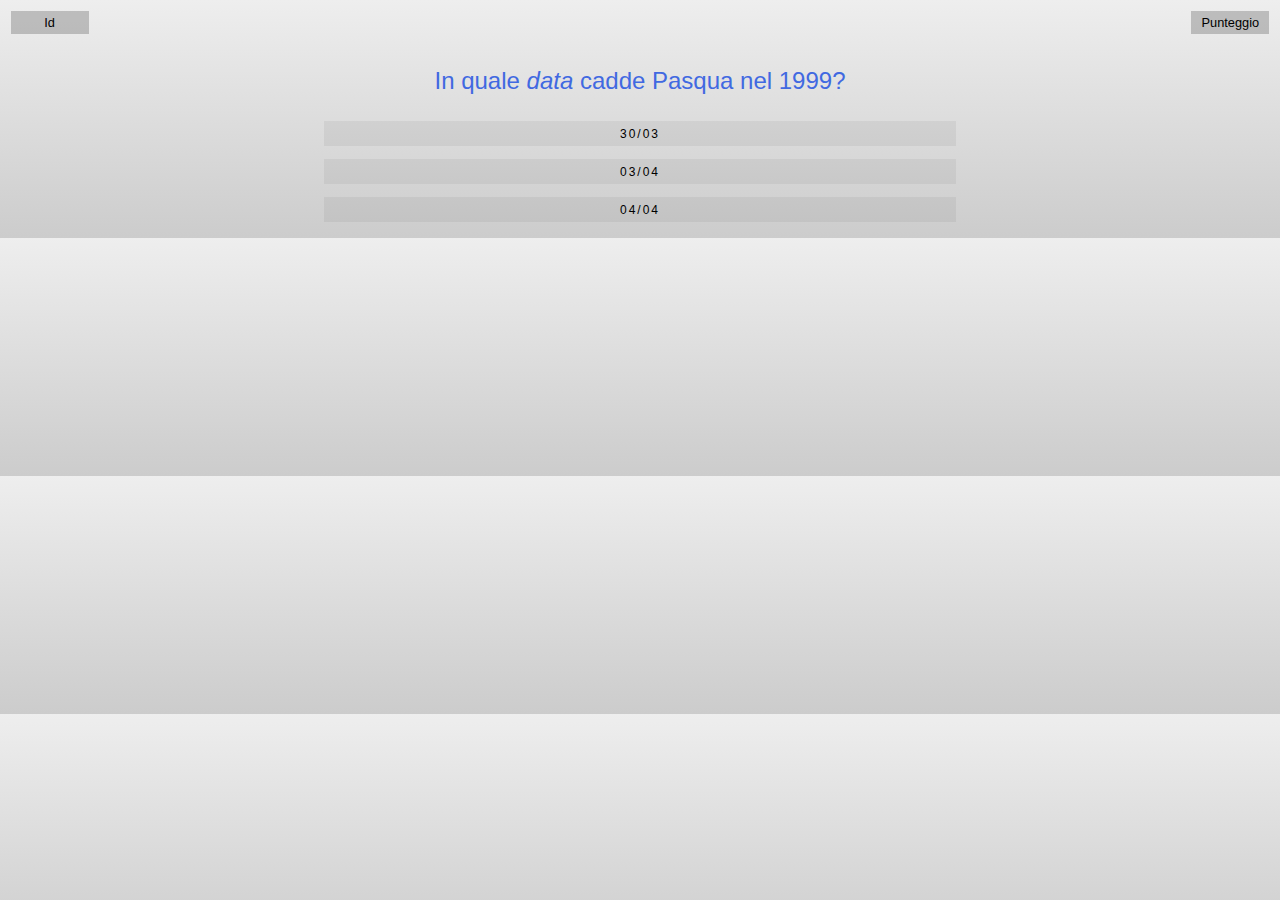
<file: levels/test-a/src/eqc/1. A sample Quiz/index.html>
<!DOCTYPE html>
<html>
<head>
    <!-- Page title, we don't need it since our pages
         are rendered inside a WebView but whatever... -->
    <title>Enigma Quest</title>

    <!-- Pages always need a charset -->
    <meta charset="UTF-8">

    <!-- Pragmatic Media Lab! Add some metadata if you want... -->
    <meta name="author" content="Luca Defilippi, Luca Zanussi">
    <meta name="keywords" content="quiz, cinema, South Park">
    <meta name="description" content="First epic quiz in project Enigma">

    <!-- CSS Style: Fancy things go in here, a lot, but don't be scared,
         I suggest you to skip reading this and go directly to the <body>. -->
    <style>

        @-webkit-keyframes inOut {
            0%   { transform: scale(1.0); }
            50%  { transform: scale(0.8); }
            100% { transform: scale(1.0); }
        }

        body {
            text-align: center;
            font-family: 'Open Sans', sans-serif;
            background: linear-gradient(#eee, #ccc);
        }

        #button-bar {
            position: absolute;
            top: 0; left: 0; width: 100%;
            padding: 8pt;
            box-sizing: border-box;
        }

        .button {
            background-color: rgba(0, 0, 0, .2);
            width: 70px;
            padding: 3pt;
            font-size: .8em;
        }

        .button.left { float: left; }
        .button.right { float: right; }

        h1 {
            font-size: 1.5em;
            font-weight: 300;
            margin: 50pt 20pt 20pt 20pt;
            color: royalblue;
        }

        ul {
            list-style-type: none;
            padding: 0;
            text-align: center;
        }

        li {
            width: 50%;
            margin: 10pt auto;
            padding: 4pt 0;
            font-size: 9pt;
            letter-spacing: 1.5pt;
            text-transform: uppercase;
            transition: background-color .3s;
            background-color: rgba(0, 0, 0, .05);
            cursor: pointer;
        }

        li:hover { background-color: rgba(0, 0, 0, .12); }
        li.success, li.success:hover { background-color: greenyellow;}
        li.failure, li.failure:hover { background-color: red; }
		
		li.success {-webkit-animation: inOut .5s ease-in-out;}

    </style>

    <!-- JavaScript here, don't worry: it's only text, random text -->
    <script>
        'use strict';

        // The function called on page load, will be registered later at the end of the script.
        function loadProc() {
            // You can find DOM elements in many ways:
            //   'getElementById' is faster and widely supported,
            //   'querySelector' is new in the spec, concise and more powerful.
            var el1 = document.getElementById('first-elem');
            var el2 = document.querySelector('#second-elem');
            var el3 = document.getElementById('third-elem');

            // Same here,
            //   x.on[event] = f
            //       Is the old way, can bind only one listener to an event
            //       removing any previously registered listeners.
            //   x.addEventListener('[event]'), f)
            //       The new and widely supported event system, can register multiple listeners,
            //       stop propagation, and more. Listeners are removed with 'removeEventListener'.
            el1.addEventListener('click', cbFailure);
            el2.onclick = cbFailure;
            el3.addEventListener('click', cbSuccess);
            //  Internet Explorer has a third way that behaves like 'addEventListener' but nobody cares...
        }

        // Function called on exact answer
        function cbSuccess() {
            if (typeof enigma === 'undefined') {
                var title = document.querySelector('h1');
                title.innerHTML = '- Wrong API Error -';
                title.style.color = 'red';
                return;
            }

            enigma.setComplete();
            this.classList.add('success');
        }

        // Epic fail handling (opposite as previous function)
        function cbFailure() {
		this.classList.add('failure');
        }

        // Exec 'loadProc' only when the document is fully loaded,
        // so it can find its elements (e.g. #1st-elem, etc.).
        window.addEventListener('load', loadProc)

    </script>
</head>
<body>

    <!-- This page is very clean now, keep in mind that the JavaScript and CSS above can
         be moved to an external file so that this HTML file can be less than 40 lines. -->

    <div id="button-bar">
        <div class="button left" onclick = "window.alert('Nome utente')">Id</div>
        <div class="button right" onclick = "window.alert('Punteggio')">Punteggio</div>
    </div>

    <h1>
        In quale <i>data</i> cadde Pasqua nel 1999?
    </h1>

    <ul>
        <li id="first-elem">30/03</li>
        <li id="second-elem">03/04</li>
        <li id="third-elem">04/04</li>
    </ul>

</body>
</html>
</file>
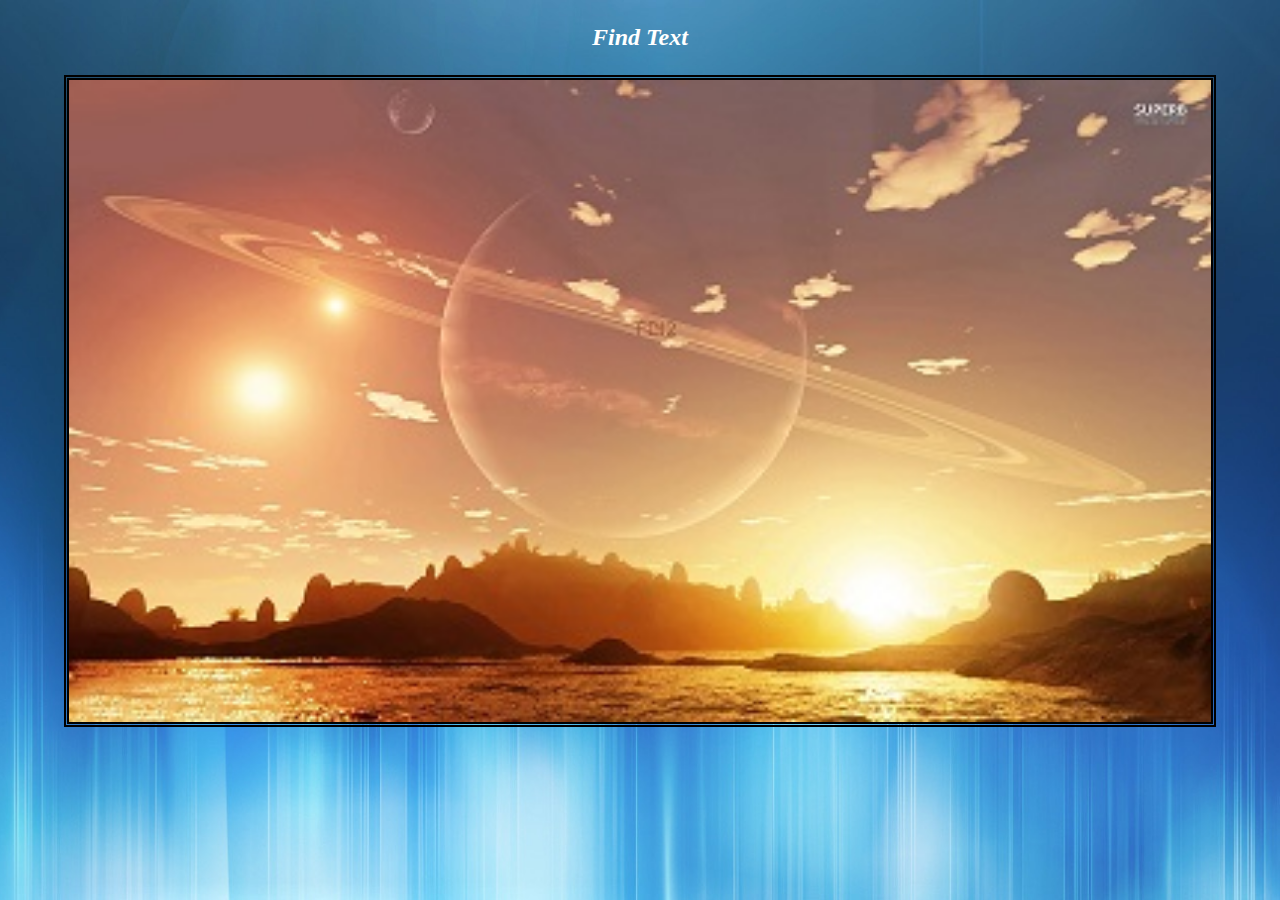
<file: levels/test-a/src/eqc/2. Sample Image Quiz/index.html>
<!DOCTYPE html>
<html>
<head lang="en">
    <meta charset="UTF-8">
    <title>TestZoomImageEnigma</title>
    <script src="jquery-1.8.3.min.js"></script>
    <script src="jquery.elevateZoom-3.0.8.min.js"></script>
    <style>
        body {
            text-align: center;
            color: white;
            font: italic bold 150% serif;
            background: url(background.jpg) center/cover fixed;
            position: absolute;
            margin: 0;
            width:100%;
            height:100%;
        }

        img {
            border:5px double black;
            width: 90%;
            margin: 0 5%;
            box-sizing: border-box;
        }
    </style>
</head>
<body>
    <p>Find Text</p>
    <img id="zoom" src="prova2small.png" data-zoom-image="prova2large.png" />
    <script>
        document.getElementById("zoom").addEventListener("mouseover", mouseOver);

        function mouseOver() {
            $("#zoom").elevateZoom({ zoomType: "inner", cursor: "crosshair" });
        }
    </script>
</body>
</html>

<!-- html di prova per quiz immagine !!!NON VA BENE!!! -->
</file>
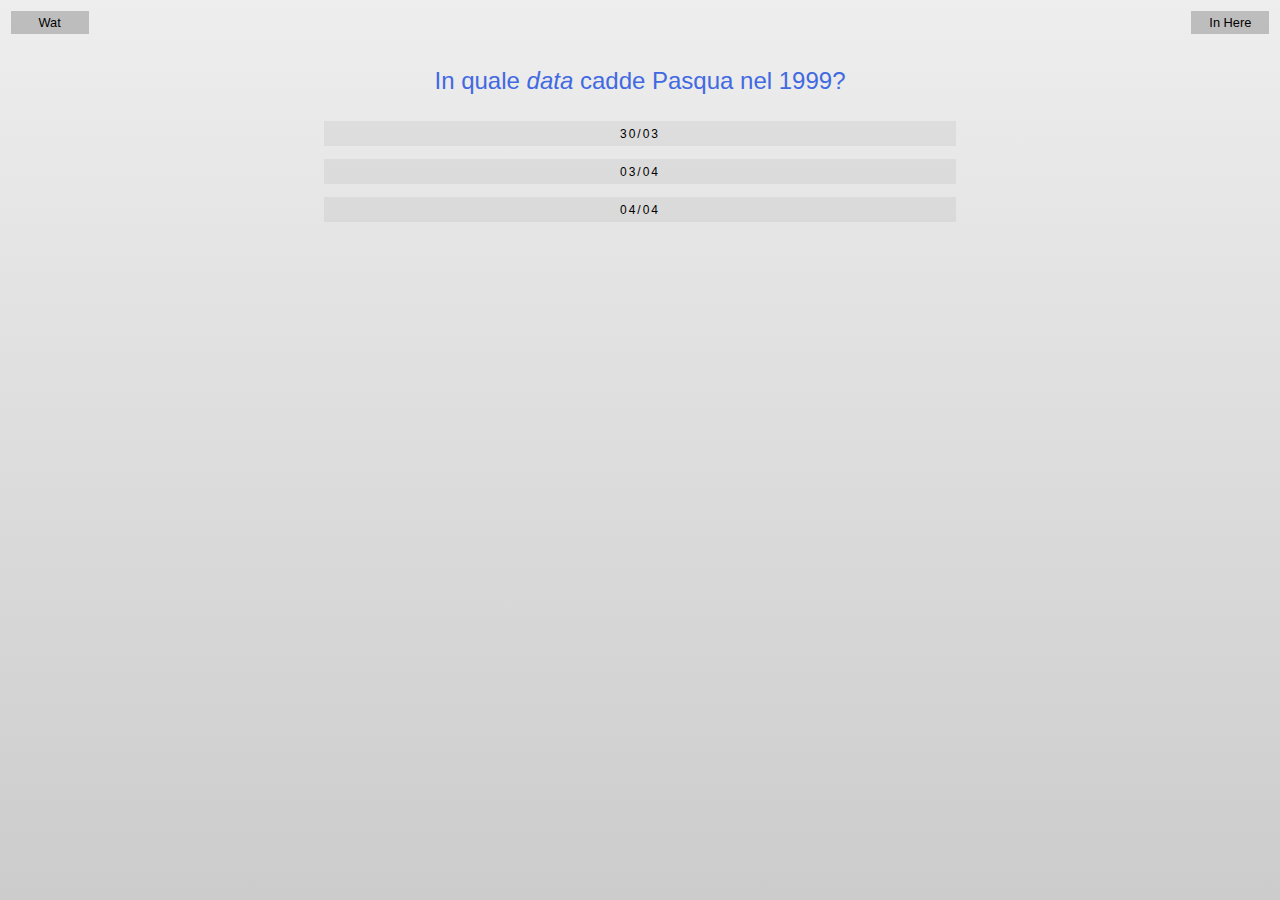
<file: levels/testing/src/eqc/1. A sample Quiz/index.html>
<html>
<head>
    <!-- Page title, we don't need it since our pages
         are rendered inside a WebView but whatever... -->
    <title>Enigma Quest</title>

    <!-- Pages always need a charset -->
    <meta charset="UTF-8">

    <!-- Pragmatic Media Lab! Add some metadata if you want... -->
    <meta name="author" content="Luca Defilippi, Luca Zanussi">
    <meta name="keywords" content="quiz, cinema, South Park">
    <meta name="description" content="First epic quiz in project Enigma">

    <!-- CSS Style: Fancy things go in here, a lot, but don't be scared,
         I suggest you to skip reading this and go directly to the <body>. -->
    <style>
        body {
            text-align: center;
            font-family: 'Open Sans', sans-serif;
            background: linear-gradient(#eee, #ccc);
        }

        #button-bar {
            position: absolute;
            top: 0; left: 0; width: 100%;
            padding: 8pt;
            box-sizing: border-box;
        }

        .button {
            background-color: rgba(0, 0, 0, .2);
            width: 70px;
            padding: 3pt;
            font-size: .8em;
        }

        .button.left { float: left; }
        .button.right { float: right; }

        h1 {
            font-size: 1.5em;
            font-weight: 300;
            margin: 50pt 20pt 20pt 20pt;
            color: royalblue;
        }

        ul {
            list-style-type: none;
            padding: 0;
            text-align: center;
        }

        li {
            width: 50%;
            margin: 10pt auto;
            padding: 4pt 0;
            font-size: 9pt;
            letter-spacing: 1.5pt;
            text-transform: uppercase;
            transition: background-color .3s;
            background-color: rgba(0, 0, 0, .05);
            cursor: pointer;
        }

        li.success { background-color: greenyellow; }
	li.failure { background-color: red }
        li:hover { background-color: rgba(0, 0, 0, .12); }

    </style>

    <!-- JavaScript here, don't worry: it's only text, random text -->
    <script>
        'use strict';

        // The function called on page load, will be registered later at the end of the script.
        function loadProc() {
            // You can find DOM elements in many ways:
            //   'getElementById' is faster and widely supported,
            //   'querySelector' is new in the spec, concise and more powerful.
            var el1 = document.getElementById('first-elem');
            var el2 = document.querySelector('#second-elem');
            var el3 = document.getElementById('third-elem');

            // Same here,
            //   x.on[event] = f
            //       Is the old way, can bind only one listener to an event
            //       removing any previously registered listeners.
            //   x.addEventListener('[event]'), f)
            //       The new and widely supported event system, can register multiple listeners,
            //       stop propagation, and more. Listeners are removed with 'removeEventListener'.
            el1.addEventListener('click', cbFailure);
            el2.onclick = cbFailure;
            el3.addEventListener('click', cbSuccess);
            //  Internet Explorer has a third way that behaves like 'addEventListener' but nobody cares...
        }

        // Function called on exact answer
        function cbSuccess() {
            this.classList.add('success');
        }

        // Epic fail handling (opposite as previous function)
        function cbFailure() {
		this.classList.add('failure');
            	//alert("Wrong, shame on you!\n\nP.S. You are a terrible person.");
        }

        // Exec 'loadProc' only when the document is fully loaded,
        // so it can find its elements (e.g. #1st-elem, etc.).
        window.addEventListener('load', loadProc)

    </script>
</head>
<body>

    <!-- This page is very clean now, keep in mind that the JavaScript and CSS above can
         be moved to an external file so that this HTML file can be less than 40 lines. -->

    <div id="button-bar">
        <div class="button left">Wat</div>
        <div class="button right">In Here</div>
    </div>

    <h1>
        In quale <i>data</i> cadde Pasqua nel 1999?
    </h1>

    <ul>
        <li id="first-elem">30/03</li>
        <li id="second-elem">03/04</li>
        <li id="third-elem">04/04</li>
    </ul>

</body>
</html>
</file>
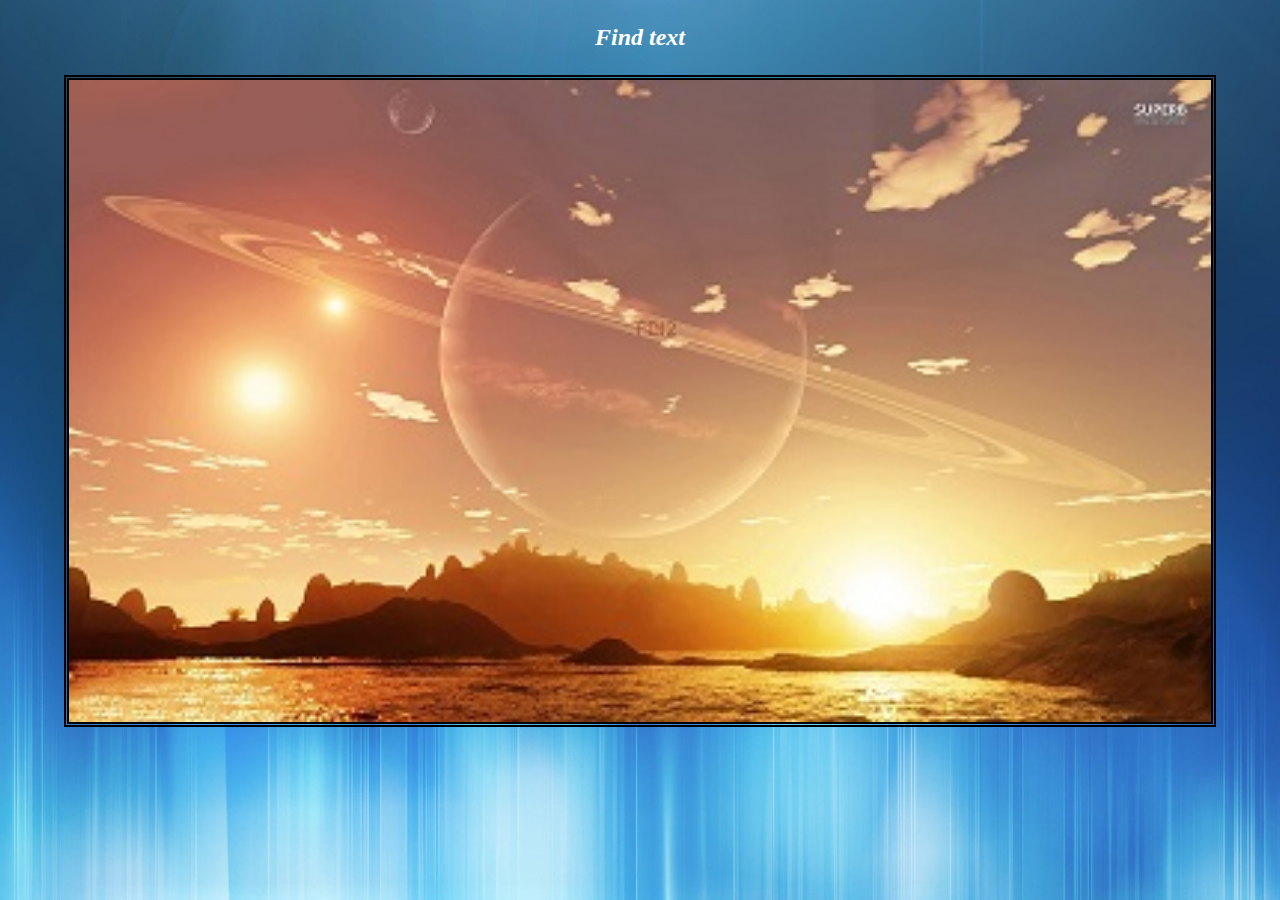
<file: levels/testing/src/eqc/2. Sample Image Quiz/index.html>
<!DOCTYPE html>
<html>
<head lang="en">
    <meta charset="UTF-8">
    <title>TestZoomImageEnigma</title>
    <script src="jquery-1.8.3.min.js"></script>
    <script src="jquery.elevateZoom-3.0.8.min.js"></script>
    <style>
        body {
            text-align: center;
            color: white;
            font: italic bold 150% serif;
            background: url(background.jpg) no-repeat center/cover fixed;
            position: absolute;
            margin: 0;
            width:100%;
            height:100%;
        }

        img {
            border:5px double black;
            width: 90%;
            margin: 0 5%;
            box-sizing: border-box;
        }
    </style>
</head>
<body>
    <p>Find text </p>
    <img id="zoom" src="prova2small.png" data-zoom-image="prova2large.png" />
    <script>
        document.getElementById("zoom").addEventListener("mouseover", mouseOver);

        function mouseOver() {
            $("#zoom").elevateZoom({ zoomType: "inner", cursor: "crosshair" });
        }
    </script>
</body>
</html>

<!-- html di prova per quiz immagine -->
</file>
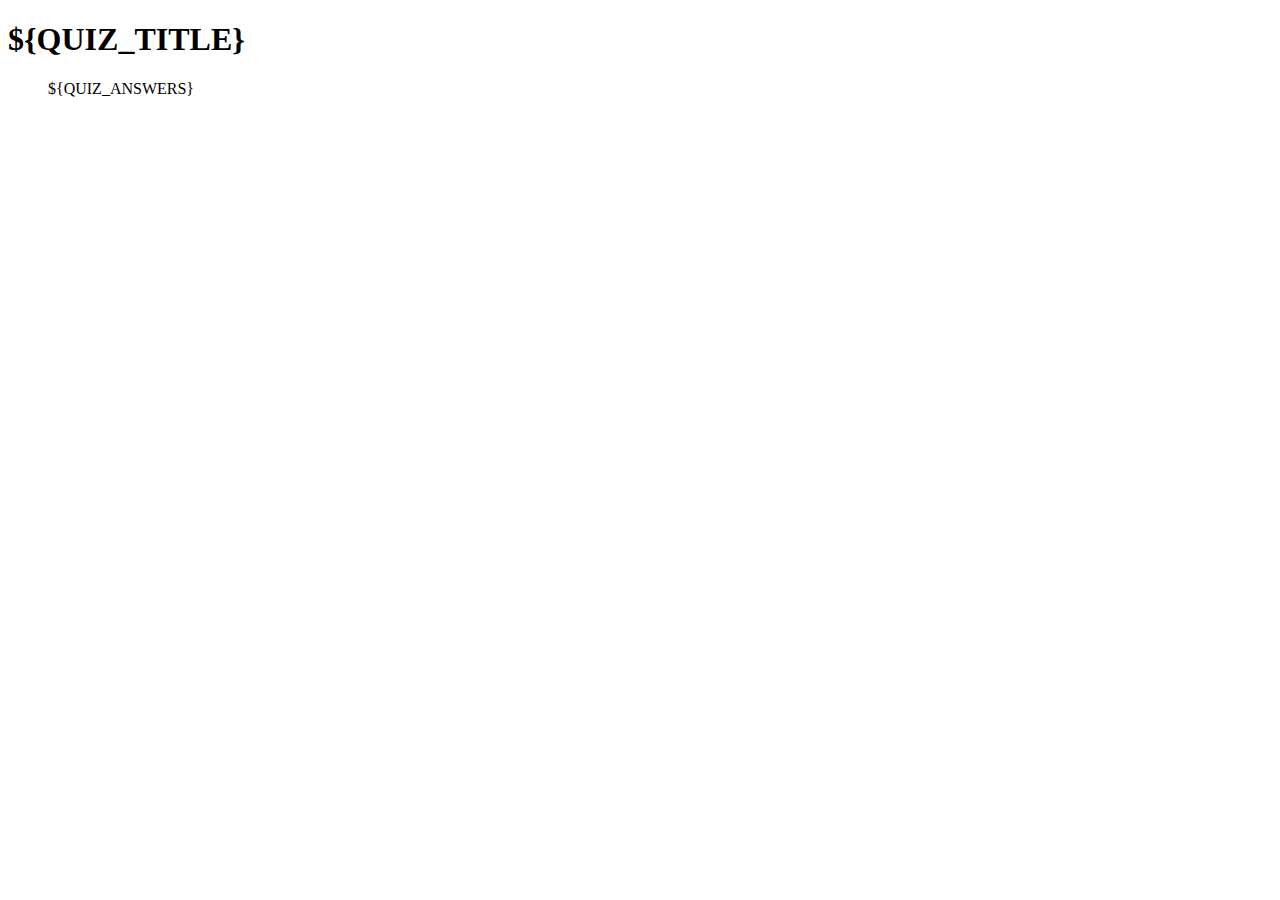
<file: common/src/main/resources/assets/templates/list/index.html>
<!DOCTYPE html>
<html>
<head>
    <!-- Page title, we don't need it since our pages
         are rendered inside a WebView but whatever... -->
    <title>Enigma Quest</title>

    <!-- Pages always need a charset -->
    <meta charset="UTF-8">

    <!-- Pragmatic Media Lab! Add some metadata if you want... -->
    <meta name="author" content="Luca Defilippi, Luca Zanussi">
    <meta name="keywords" content="quiz, ffs, random, dynamic, template">
    <meta name="description" content="Template extracted from the first epic quiz in project Enigma">

    <!-- '_e' enigma.js helper library -->
    <script src="cp:/assets/enigma.js"></script>

    <!-- Load page style and core script -->
    <link rel="stylesheet" href="cp:/assets/templates/list/style.css" />
    <script src="cp:/assets/templates/list/logic.js"></script>
    <!-- FOR LOCAL DEBUG <link rel="stylesheet" href="style.css"/> <script src="logic.js"></script> -->

    <style> #bg { background: ${STYLE_BACKGROUND}; } </style>
</head>
<body>

    <!-- This page is very clean now that JavaScript and CSS are placed in external files,
         browsers will like this too, so external content can be cached between different pages. -->

    <div id="bg" class="fullscreen">
        <!-- Questionable elements position -->

        <h1>${QUIZ_TITLE}</h1>

        <ul id="answers">${QUIZ_ANSWERS}</ul>
    </div>

</body>
</html>
</file>
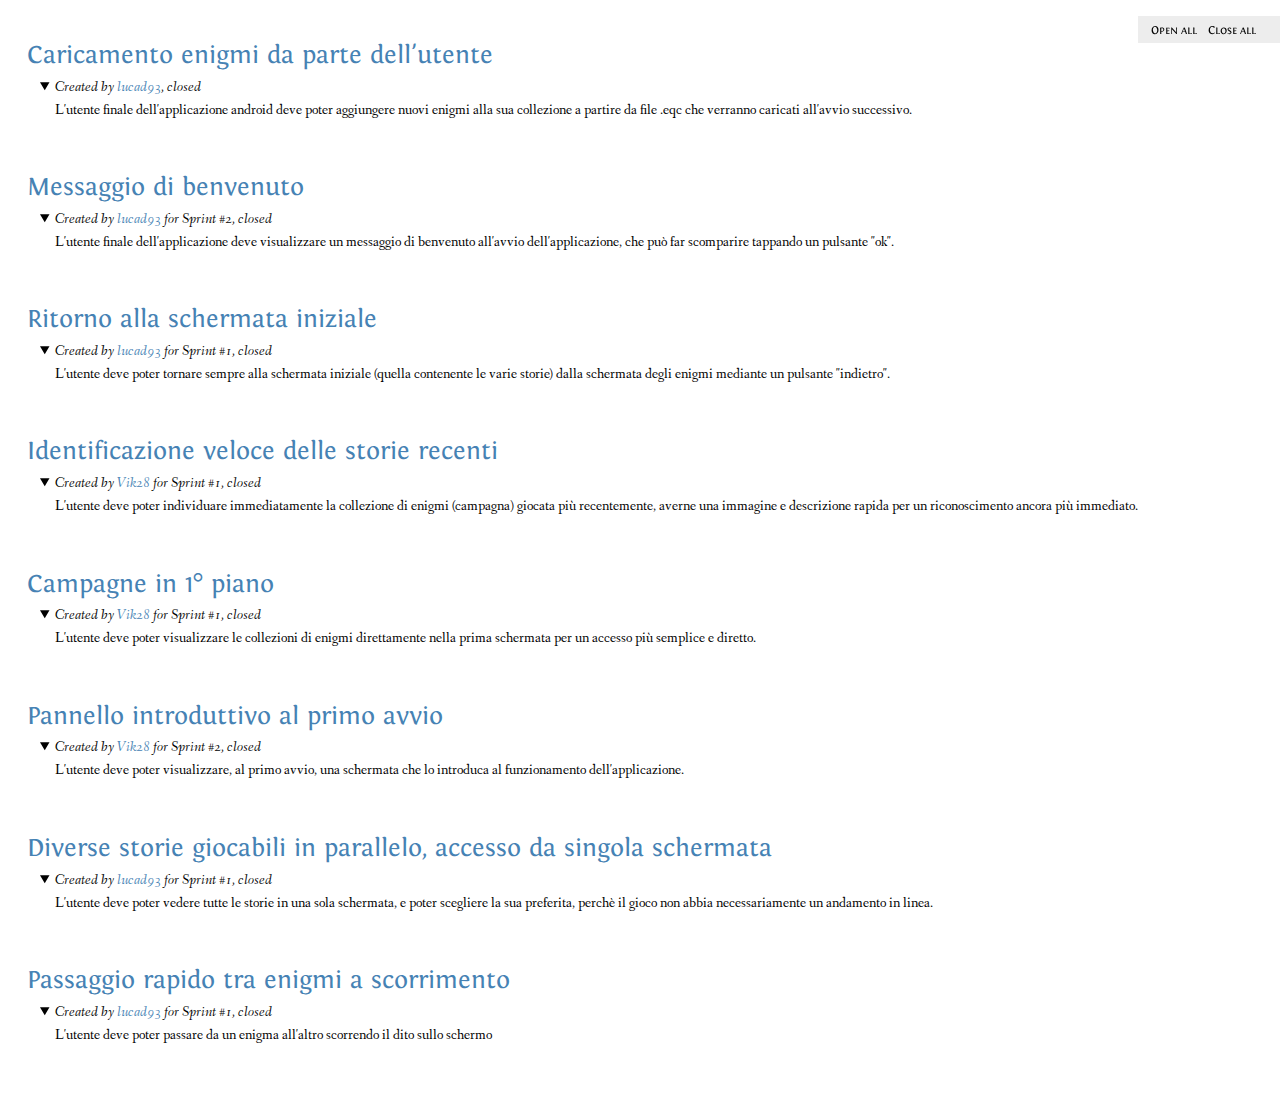
<file: oth/report-output/user-stories.html>
<!DOCTYPE html>
<html>
<head>
  <meta charset="utf-8">
  <link rel="stylesheet" href="user-stories_files/style.css">
</head>
<body>
  <ul>
    <li class="opt" id="open">Open all</li>
    <li class="opt" id="close">Close all</li>
  </ul>
  <script>
    document.querySelector('#open').addEventListener('click', function () {
        forAllIssues(function (e) { e.setAttribute('open', ''); });
    });
    document.querySelector('#close').addEventListener('click', function () {
        forAllIssues(function (e) { e.removeAttribute('open'); });
    });
    function forAllIssues(f) {
        [].forEach.call(document.querySelectorAll('details'), f);
    }
  </script>
<section>
  <h1><a href="https://github.com/fdi2-epsilon/teams-game/issues/18">Caricamento enigmi da parte dell'utente</a></h1>
  <details open>
    <summary>Created by <a href="https://github.com/lucad93">lucad93</a>, closed</summary>
      <p>L'utente finale dell'applicazione android deve poter aggiungere nuovi enigmi alla sua collezione a partire da file .eqc che verranno caricati all'avvio successivo.</p>
  </details>
</section>
<section>
  <h1><a href="https://github.com/fdi2-epsilon/teams-game/issues/15">Messaggio di benvenuto</a></h1>
  <details open>
    <summary>Created by <a href="https://github.com/lucad93">lucad93</a> for Sprint #2, closed</summary>
      <p>L'utente finale dell'applicazione deve visualizzare un messaggio di benvenuto all'avvio dell'applicazione, che può far scomparire tappando un pulsante "ok".</p>
  </details>
</section>
<section>
  <h1><a href="https://github.com/fdi2-epsilon/teams-game/issues/10">Ritorno alla schermata iniziale</a></h1>
  <details open>
    <summary>Created by <a href="https://github.com/lucad93">lucad93</a> for Sprint #1, closed</summary>
      <p>L'utente deve poter tornare sempre alla schermata iniziale (quella contenente le varie storie) dalla schermata degli enigmi mediante un pulsante "indietro".</p>
  </details>
</section>
<section>
  <h1><a href="https://github.com/fdi2-epsilon/teams-game/issues/9">Identificazione veloce delle storie recenti</a></h1>
  <details open>
    <summary>Created by <a href="https://github.com/Vik28">Vik28</a> for Sprint #1, closed</summary>
      <p>L'utente deve poter individuare immediatamente la collezione di enigmi (campagna) giocata più recentemente, averne una immagine e descrizione rapida per un riconoscimento ancora più immediato.</p>
  </details>
</section>
<section>
  <h1><a href="https://github.com/fdi2-epsilon/teams-game/issues/8">Campagne in 1° piano</a></h1>
  <details open>
    <summary>Created by <a href="https://github.com/Vik28">Vik28</a> for Sprint #1, closed</summary>
      <p>L'utente deve poter visualizzare le collezioni di enigmi direttamente nella prima schermata per un accesso più semplice e diretto.</p>
  </details>
</section>
<section>
  <h1><a href="https://github.com/fdi2-epsilon/teams-game/issues/7">Pannello introduttivo al primo avvio</a></h1>
  <details open>
    <summary>Created by <a href="https://github.com/Vik28">Vik28</a> for Sprint #2, closed</summary>
      <p>L'utente deve poter visualizzare, al primo avvio, una schermata che lo introduca al funzionamento dell'applicazione.</p>
  </details>
</section>
<section>
  <h1><a href="https://github.com/fdi2-epsilon/teams-game/issues/6">Diverse storie giocabili in parallelo, accesso da singola schermata</a></h1>
  <details open>
    <summary>Created by <a href="https://github.com/lucad93">lucad93</a> for Sprint #1, closed</summary>
      <p>L'utente deve poter vedere tutte le storie in una sola schermata, e poter scegliere la sua preferita, perchè il gioco non abbia necessariamente un andamento in linea.</p>
  </details>
</section>
<section>
  <h1><a href="https://github.com/fdi2-epsilon/teams-game/issues/5">Passaggio rapido tra enigmi a scorrimento</a></h1>
  <details open>
    <summary>Created by <a href="https://github.com/lucad93">lucad93</a> for Sprint #1, closed</summary>
      <p>L'utente deve poter passare da un enigma all'altro scorrendo il dito sullo schermo</p>
  </details>
</section>
</body>
</file>
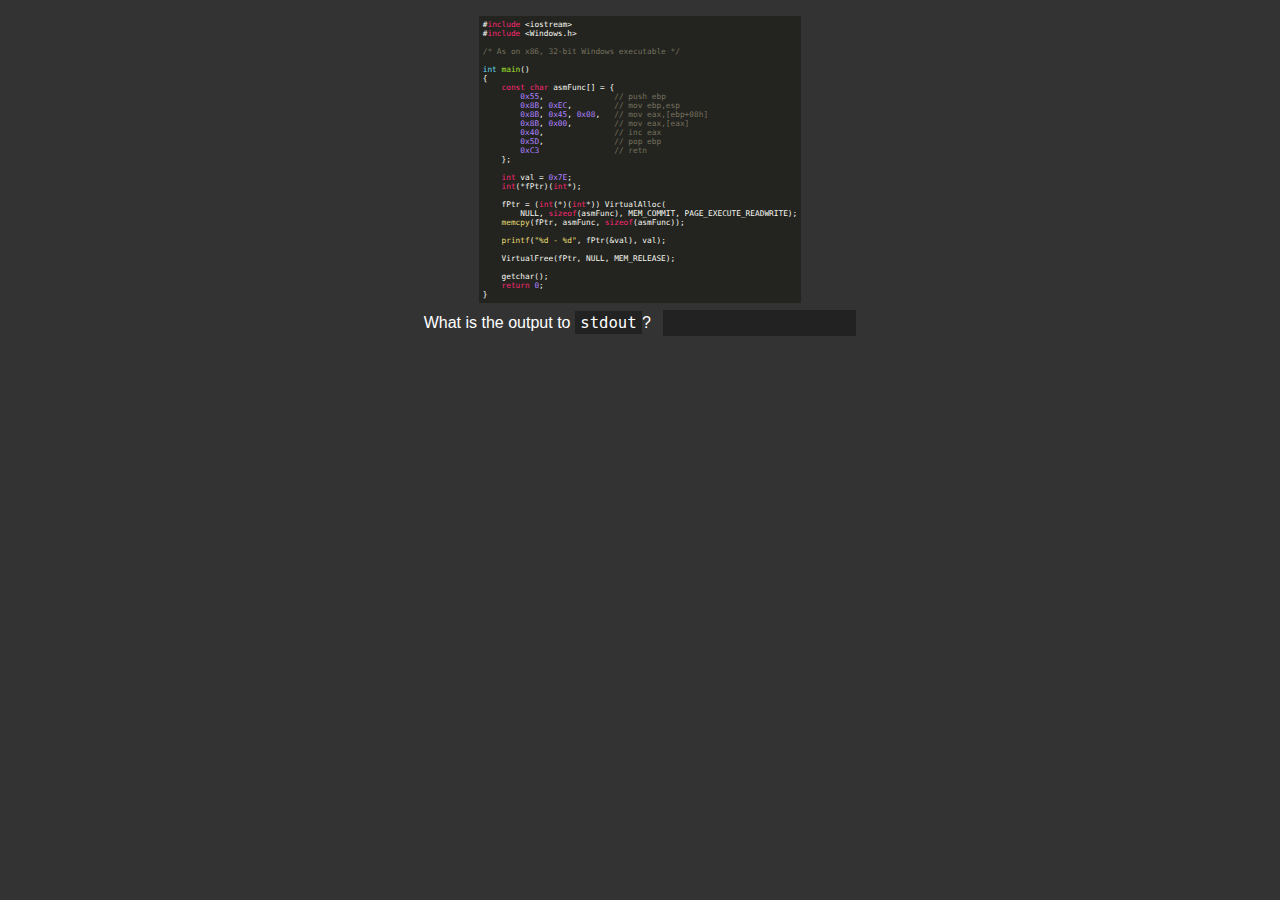
<file: levels/experiments/src/main/eqc/2. x86/code.html>
<!DOCTYPE html>
<html>
<head>
    <title>Code quiz</title>
    <meta charset="utf-8">

    <link rel="stylesheet" href="highlight/monokai_sublime.css">
    <script src="highlight/highlight.pack.js"></script>
    <script>hljs.initHighlightingOnLoad();</script>

    <style>
        body {
            background-color: #333;
            text-align: center;
        }
        body > pre {
            display: inline-block;
            text-align: left;
            font-size: .6em;
        }
        body > code {
            /* !important overrides hljs */
            padding: 2em !important;
            border-radius: 5px;
            box-shadow: inset 0 0 50px rgba(0, 0, 0, .6);
        }
        
        div {
            color: white;
            font-family: 'Trebuchet MS', sans-serif;
        }
        
        div code {
            background-color: #222;
            font-size: 1.2em;
            padding: 2pt 4pt;
        }

        input {
            margin-left: 6pt;
            color: white;
            font-family: 'Trebuchet MS', sans-serif;
            outline-color: gold;
            border: none;
            background-color: #222;
            padding: 4pt 6pt;
        }

        input.solved {
            outline-color: LawnGreen;
        }

        #fg {
            position: fixed;
            top: 0;
            left: 0;
            width: 100%;
            height: 100%;
            background-color: rgba(0, 0, 0, .35);
            visibility: hidden;
        }

    </style>
</head>
<body>
    <pre><code class="cpp">#include &lt;iostream&gt;
#include &lt;Windows.h&gt;

/* As on x86, 32-bit Windows executable */

int main()
{
    const char asmFunc[] = {
        0x55,               // push ebp
        0x8B, 0xEC,         // mov ebp,esp
        0x8B, 0x45, 0x08,   // mov eax,[ebp+08h]
        0x8B, 0x00,         // mov eax,[eax]
        0x40,               // inc eax
        0x5D,               // pop ebp
        0xC3                // retn
    };

    int val = 0x7E;
    int(*fPtr)(int*);

    fPtr = (int(*)(int*)) VirtualAlloc(
        NULL, sizeof(asmFunc), MEM_COMMIT, PAGE_EXECUTE_READWRITE);
    memcpy(fPtr, asmFunc, sizeof(asmFunc));

    printf("%d - %d", fPtr(&val), val);

    VirtualFree(fPtr, NULL, MEM_RELEASE);

    getchar();
    return 0;
}</code></pre>
    <div>
        <label for="response">What is the output to <code>stdout</code>?</label>
        <input id="response" type="text">
    </div>

    <div id="fg"></div>

    <script>
        if (typeof enigma !== 'undefined' && enigma.getComplete())
            document.querySelector('#fg').style.visibility = 'visible';

        document.querySelector("input").addEventListener('keyup', function () {
            if (this.value === '127 - 126') {
                this.classList.add('solved');

                if (typeof enigma !== 'undefined')
                    enigma.setComplete();
            }
        });
    </script>
</body>
</html>
</file>
<file: common/src/main/resources/assets/templates/list/style.css>
/*                     CSS Style: Fancy things go in here, a lot, but don't be scared,                     *\
\* If you don't know what's going on here, I suggest you to skip reading this and go back to 'index.html'. */

/* Original keyframes style partially authored by Luca Defilippi @lucad93 */

@-webkit-keyframes inOut {
    0%   { transform: scale(1.0); }
    50%  { transform: scale(0.8); }
    100% { transform: scale(1.0); }
}

.fullscreen {
    position: fixed;
    top: 0;
    left: 0;
    width: 100%;
    height: 100%;
}

body {
    text-align: center;
    font-family: 'Open Sans', 'Trebuchet MS', sans-serif;
}

h1 {
    font-size: 1.5em;
    font-weight: 300;
    margin: 50pt 20pt 20pt 20pt;
    color: royalblue;
}

ul {
    list-style-type: none;
    padding: 0;
    text-align: center;
}

li {
    width: 50%;
    margin: 10pt auto;
    padding: 4pt 0;
    font-size: 9pt;
    letter-spacing: 1.5pt;
    text-transform: uppercase;
    transition: background-color .3s;
    background-color: rgba(0, 0, 0, .05);
    cursor: pointer;
}

li:hover { background-color: rgba(0, 0, 0, .12); }
li.success, li.success:hover { background-color: greenyellow;}
li.failure, li.failure:hover { background-color: red; }

li.success { -webkit-animation: inOut .5s ease-in-out; }
</file>
<file: oth/report-output/user-stories_files/style.css>
@font-face { font-family: 'Fontin Regular'; src: url(Fontin-Regular.otf); }
@font-face { font-family: 'Fontin Caps'; src: url(Fontin-SmallCaps.otf); }
@font-face { font-family: 'Fanwood Text'; src: url(Fanwood-Text.otf); }
@font-face { font-family: 'Fanwood Italic'; src: url(Fanwood-Italic.otf); }

body {
    margin-top: 30pt;
    margin-left: 20pt;
}
a { text-decoration: none; }
a:link { color: SteelBlue; }
a:visited { color: Teal; }

ul {
    position: fixed;
    top: 0;
    right: 0;
    background-color: rgba(230, 230, 230, .7);
    padding: 5pt 10pt;
}

li {
    font: 9pt 'Fontin Caps';
    float: left;
    list-style-type: none;
    cursor: pointer;
    margin-right: 8pt;
}

section {
    margin-bottom: 2.5em;
}

h1 {
    font: 1.6em 'Fontin Regular';
    margin-bottom: .5em;
}

details {
    font: .9em 'Fanwood Text';
    margin-left: 10pt;
}

details > summary {
    font-family: 'Fanwood Italic';
}

details > p {
    margin: 6pt 30pt 40pt 11pt;
    text-align: justify;
    text-justify: inter-word;
}
</file>
<file: levels/experiments/src/main/eqc/2. x86/highlight/monokai_sublime.css>
/*

Monokai Sublime style. Derived from Monokai by noformnocontent http://nn.mit-license.org/

*/

.hljs {
  display: block;
  overflow-x: auto;
  padding: 0.5em;
  background: #23241f;
  -webkit-text-size-adjust: none;
}

.hljs,
.hljs-tag,
.css .hljs-rule,
.css .hljs-value,
.aspectj .hljs-function,
.css .hljs-function
.hljs-preprocessor,
.hljs-pragma {
  color: #f8f8f2;
}

.hljs-strongemphasis,
.hljs-strong,
.hljs-emphasis {
  color: #a8a8a2;
}

.hljs-bullet,
.hljs-blockquote,
.hljs-horizontal_rule,
.hljs-number,
.hljs-regexp,
.alias .hljs-keyword,
.hljs-literal,
.hljs-hexcolor {
  color: #ae81ff;
}

.hljs-tag .hljs-value,
.hljs-code,
.hljs-title,
.css .hljs-class,
.hljs-class .hljs-title:last-child {
  color: #a6e22e;
}

.hljs-link_url {
  font-size: 80%;
}

.hljs-strong,
.hljs-strongemphasis {
  font-weight: bold;
}

.hljs-emphasis,
.hljs-strongemphasis,
.hljs-class .hljs-title:last-child,
.hljs-typename {
  font-style: italic;
}

.hljs-keyword,
.ruby .hljs-class .hljs-keyword:first-child,
.ruby .hljs-function .hljs-keyword,
.hljs-function,
.hljs-change,
.hljs-winutils,
.hljs-flow,
.nginx .hljs-title,
.tex .hljs-special,
.hljs-header,
.hljs-attribute,
.hljs-symbol,
.hljs-symbol .hljs-string,
.hljs-tag .hljs-title,
.hljs-value,
.alias .hljs-keyword:first-child,
.css .hljs-tag,
.css .unit,
.css .hljs-important {
  color: #f92672;
}

.hljs-function .hljs-keyword,
.hljs-class .hljs-keyword:first-child,
.hljs-aspect .hljs-keyword:first-child,
.hljs-constant,
.hljs-typename,
.hljs-name,
.css .hljs-attribute {
  color: #66d9ef;
}

.hljs-variable,
.hljs-params,
.hljs-class .hljs-title,
.hljs-aspect .hljs-title {
  color: #f8f8f2;
}

.hljs-string,
.css .hljs-id,
.hljs-subst,
.hljs-type,
.ruby .hljs-class .hljs-parent,
.hljs-built_in,
.django .hljs-template_tag,
.django .hljs-variable,
.smalltalk .hljs-class,
.django .hljs-filter .hljs-argument,
.smalltalk .hljs-localvars,
.smalltalk .hljs-array,
.hljs-attr_selector,
.hljs-pseudo,
.hljs-addition,
.hljs-stream,
.hljs-envvar,
.apache .hljs-tag,
.apache .hljs-cbracket,
.tex .hljs-command,
.hljs-prompt,
.hljs-link_label,
.hljs-link_url {
  color: #e6db74;
}

.hljs-comment,
.hljs-annotation,
.hljs-decorator,
.hljs-pi,
.hljs-doctype,
.hljs-deletion,
.hljs-shebang,
.apache .hljs-sqbracket,
.tex .hljs-formula {
  color: #75715e;
}

.coffeescript .javascript,
.javascript .xml,
.tex .hljs-formula,
.xml .javascript,
.xml .vbscript,
.xml .css,
.xml .hljs-cdata,
.xml .php,
.php .xml {
  opacity: 0.5;
}
</file>
